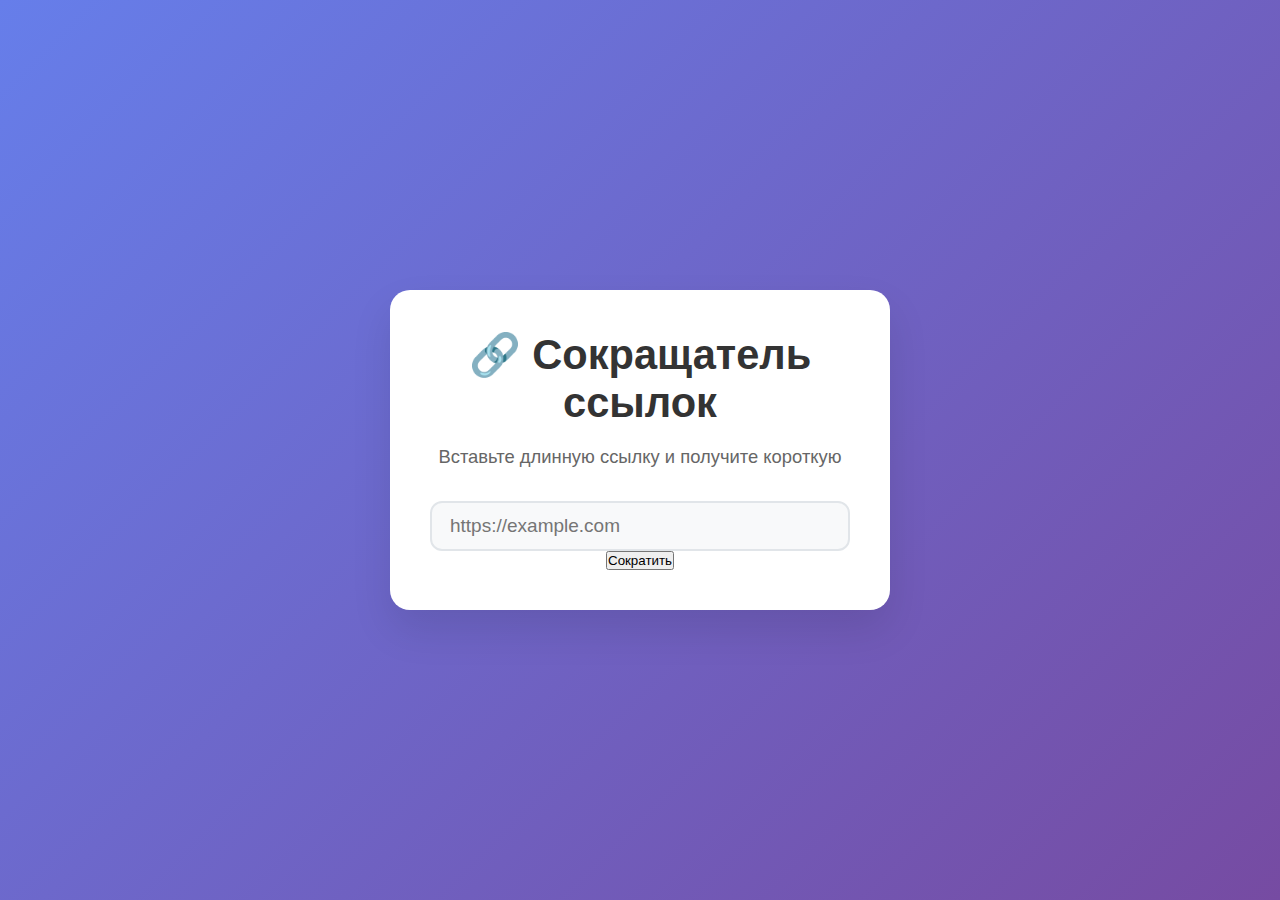
<file: templates/index.html>
<!DOCTYPE html>
<html>
<head>
    <title>URL Shortener</title>
    <link rel="stylesheet" href="/static/style.css">
</head>
<body>
    <div class="container">
        <h1>🔗 Сокращатель ссылок</h1>
        <p>Вставьте длинную ссылку и получите короткую</p>
        <form action="/shorten" method="POST">
            <input type="url" name="url" placeholder="https://example.com" required>
            <button type="submit">Сократить</button>
        </form>
    </div>
</body>
</html>
</file>
<file: static/style.css>
/* Общие настройки */
* {
    margin: 0;
    padding: 0;
    box-sizing: border-box;
}

body {
    font-family: 'Segoe UI', Tahoma, Geneva, Verdana, sans-serif;
    background: linear-gradient(135deg, #667eea 0%, #764ba2 100%);
    min-height: 100vh;
    display: flex;
    align-items: center;
    justify-content: center;
    padding: 20px;
}

/* Контейнер-карточка (Белый квадрат) */
.container {
    background: white;
    border-radius: 20px;
    padding: 40px;
    box-shadow: 0 20px 40px rgba(0, 0, 0, 0.1);
    max-width: 500px; /* Сохраняем ширину */
    width: 100%;
    text-align: center;
    /* Убеждаемся, что внутренности не раздувают блок */
    overflow: hidden; 
}

h1 {
    color: #333;
    margin-bottom: 15px;
    font-size: 2.6em; /* Увеличено (было 2.2) */
    font-weight: 700;
}

p {
    color: #666;
    margin-bottom: 30px;
    line-height: 1.6;
    font-size: 1.15em; /* Текст описания стал заметно крупнее */
}

/* Форма и инпуты */
.form-group {
    margin-bottom: 20px;
}

input[type="url"] {
    width: 100%;
    /* Уменьшил padding, чтобы компенсировать рост шрифта и сохранить высоту инпута */
    padding: 12px 18px; 
    border: 2px solid #e1e5e9;
    border-radius: 12px;
    font-size: 19px; /* Шрифт в инпуте стал крупнее (был 16) */
    transition: all 0.3s ease;
    background: #f8f9fa;
}

input[type="url"]:focus {
    outline: none;
    border-color: #667eea;
    background: white;
    box-shadow: 0 0 0 3px rgba(102, 126, 234, 0.1);
}

/* Кнопки — оставляем как есть */
.btn {
    display: inline-block;
    padding: 15px 25px; /* Размер как в оригинале */
    border-radius: 12px;
    font-size: 16px;    /* Размер как в оригинале */
    font-weight: 600;
    text-decoration: none;
    cursor: pointer;
    transition: all 0.3s ease;
    border: none;
    color: white;
    background: linear-gradient(135deg, #667eea 0%, #764ba2 100%);
    box-shadow: 0 4px 15px rgba(102, 126, 234, 0.3);
}

.btn:hover {
    transform: translateY(-2px);
    box-shadow: 0 6px 20px rgba(102, 126, 234, 0.4);
}

.btn-success {
    background: #28a745;
    box-shadow: 0 4px 15px rgba(40, 167, 69, 0.3);
}

.btn-secondary {
    background: #6c757d;
    box-shadow: none;
}

/* Результат (короткая ссылка) */
.result-box {
    margin-top: 20px;
}

.short-url {
    font-size: 1.7em; /* Ссылка стала еще акцентнее */
    font-weight: bold;
    color: #764ba2;
    background: #f1f3f9;
    padding: 15px;
    border-radius: 10px;
    margin: 20px 0;
    word-break: break-all;
    cursor: pointer;
    border: 2px dashed #667eea;
}

.actions {
    display: flex;
    flex-wrap: wrap;
    gap: 10px;
    justify-content: center;
}

/* Секция с иконками (фичи) */
.features {
    display: flex;
    justify-content: space-around;
    margin-top: 30px;
    padding-top: 30px;
    border-top: 1px solid #e1e5e9;
}

.feature-icon {
    font-size: 2em; /* Иконки чуть больше */
    margin-bottom: 5px;
}

.feature div {
    color: #666;
    font-size: 0.95em; /* Текст под иконками стал читабельнее */
}

/* Адаптив для мобилок */
@media (max-width: 500px) {
    .actions {
        flex-direction: column;
    }
    .btn {
        width: 100%;
    }
}
</file>
